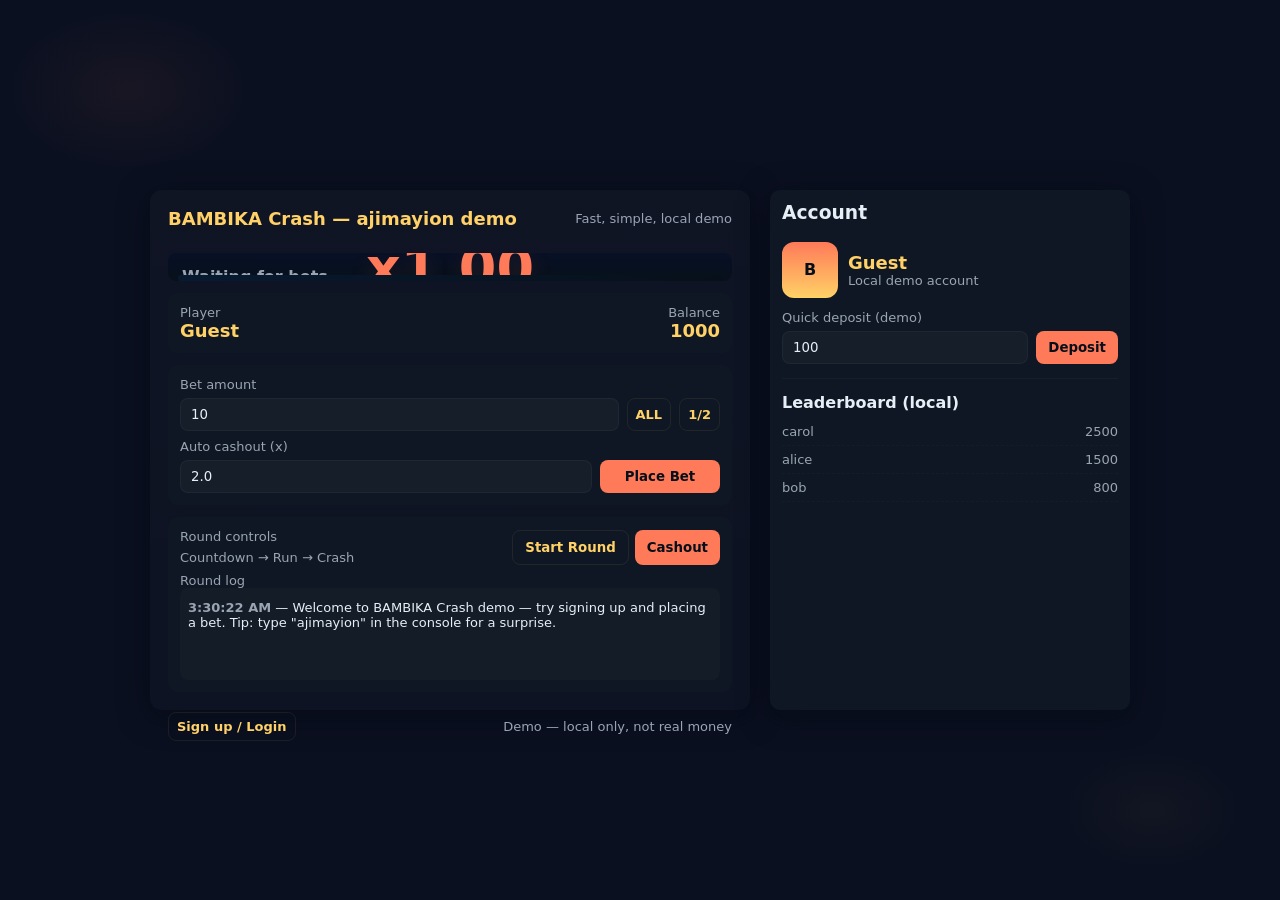
<file: index.html>
<!doctype html>
<html lang="en">
<head>
  <meta charset="utf-8" />
  <title>BAMBIKA Crash — Demo</title>
  <meta name="viewport" content="width=device-width,initial-scale=1" />
  <style>
    :root{
      --bg:#0b1020; --card:#0f1724; --accent:#ff7a59; --accent-2:#ffd166; --muted:#9aa4b2;
      --glass: rgba(255,255,255,0.03);
    }
    *{box-sizing:border-box;font-family:Inter,system-ui,Segoe UI,Roboto,"Helvetica Neue",Arial}
    body{margin:0;background:
      radial-gradient(1200px 800px at 10% 10%, rgba(255,122,89,0.06), transparent 10%),
      radial-gradient(900px 600px at 90% 90%, rgba(255,209,102,0.03), transparent 10%),
      var(--bg); color:#e6eef6; min-height:100vh; display:flex; align-items:center; justify-content:center; padding:24px;}
    .wrap{width:980px; max-width:98%; display:grid; grid-template-columns:1fr 360px; gap:20px}
    .panel{background:linear-gradient(180deg, rgba(255,255,255,0.02), rgba(255,255,255,0.01)); border-radius:12px; padding:18px; box-shadow:0 6px 30px rgba(3,8,20,0.6)}
    header{display:flex; align-items:center; justify-content:space-between; margin-bottom:12px}
    header h1{font-size:18px;margin:0;color:var(--accent-2)}
    .muted{color:var(--muted); font-size:13px}
    /* Game area */
    .game{display:flex; flex-direction:column; gap:12px; height:520px}
    .stage{flex:1; background:linear-gradient(180deg,#071026 0%, #07101a 100%); border-radius:8px; padding:14px; position:relative; overflow:hidden; display:flex; flex-direction:column; align-items:center; justify-content:center}
    .multiplier{font-weight:800; font-size:54px; color:var(--accent); text-shadow:0 6px 24px rgba(255,122,89,0.12)}
    .status{position:absolute; top:14px; left:14px; font-weight:600; color:var(--muted)}
    .crash-banner{position:absolute; inset:0; display:flex; align-items:center; justify-content:center; font-size:36px; font-weight:900; color:#ffccd5; text-shadow:0 4px 30px rgba(0,0,0,0.7); pointer-events:none}
    .rocket{position:absolute; left:50%; transform:translateX(-50%); bottom:18px; width:48px; transition:transform 0.12s linear}
    .rocket img{width:100%}
    .track{position:absolute; left:10px; right:10px; bottom:0; height:6px; background:linear-gradient(90deg,#071a30,#07101a); border-radius:999px; overflow:hidden}
    .progress{position:absolute; left:0; top:0; bottom:0; width:0%; background:linear-gradient(90deg,var(--accent),var(--accent-2)); transition:width 0.06s linear}
    /* Controls */
    .controls{display:flex; gap:12px; flex-direction:column}
    .card{background:var(--card); border-radius:10px; padding:12px}
    label{display:block; font-size:13px; color:var(--muted); margin-bottom:6px}
    input[type="number"], input[type="text"], input[type="password"], select{width:100%; padding:8px 10px; border-radius:8px; border:1px solid rgba(255,255,255,0.04); background:var(--glass); color:inherit}
    .row{display:flex; gap:8px}
    button{cursor:pointer; border:0; padding:9px 12px; border-radius:8px; font-weight:700; color:#07101a}
    .btn-accent{background:var(--accent); color:#07101a}
    .btn-ghost{background:transparent; color:var(--accent-2); border:1px solid rgba(255,209,102,0.08)}
    .small{font-size:13px; padding:6px 8px}
    .balance{font-size:18px; font-weight:800; color:var(--accent-2)}
    .muted-block{font-size:13px; color:var(--muted)}
    .log{height:92px; overflow:auto; background:rgba(255,255,255,0.02); padding:8px; border-radius:8px; font-size:13px}
    footer{display:flex; justify-content:space-between; align-items:center; gap:12px; margin-top:8px}
    /* Modal (signup/login) */
    .modal-backdrop{position:fixed; inset:0; background:rgba(0,0,0,0.6); display:none; align-items:center; justify-content:center; z-index:1000}
    .modal{width:420px; max-width:94%; background:linear-gradient(180deg, #0f1724,#07121a); padding:18px; border-radius:12px}
    .tabs{display:flex; gap:6px; margin-bottom:12px}
    .tabs button{flex:1}
    /* responsive */
    @media (max-width:900px){ .wrap{grid-template-columns:1fr} .game{height:420px} }
  </style>
</head>
<body>
  <div class="wrap">
    <div class="panel game">
      <header>
        <h1>BAMBIKA Crash — ajimayion demo</h1>
        <div class="muted">Fast, simple, local demo</div>
      </header>

      <div class="stage" id="stage">
        <div class="status" id="roundStatus">Waiting for bets</div>
        <div class="multiplier" id="multiplier">x1.00</div>

        <div class="crash-banner" id="crashBanner" style="display:none">CRASHED</div>

        <div class="rocket" id="rocket" aria-hidden="true">
          <!-- little rocket SVG -->
          <img src="data:image/svg+xml;utf8,<svg xmlns='http://www.w3.org/2000/svg' viewBox='0 0 64 64'><defs><linearGradient id='g' x1='0' x2='1'><stop offset='0' stop-color='%23ff7a59'/><stop offset='1' stop-color='%23ffd166'/></linearGradient></defs><path fill='%23ff7a59' d='M32 2c6 0 12 3 12 9 0 7-12 21-12 21s-12-14-12-21C20 5 26 2 32 2z'/><circle cx='32' cy='15' r='4' fill='%23101822'/></svg>" alt="rocket"/>
        </div>

        <div class="track" aria-hidden="true">
          <div class="progress" id="progress"></div>
        </div>

      </div>

      <div class="controls">
        <div class="card">
          <div style="display:flex;justify-content:space-between;align-items:center">
            <div>
              <div class="muted-block">Player</div>
              <div id="playerName" class="balance">Guest</div>
            </div>
            <div style="text-align:right">
              <div class="muted-block">Balance</div>
              <div id="balance" class="balance">1000</div>
            </div>
          </div>
        </div>

        <div class="card">
          <label>Bet amount</label>
          <div class="row">
            <input id="betAmt" type="number" min="1" step="1" value="10" />
            <button id="allBtn" class="small btn-ghost">ALL</button>
            <button id="halfBtn" class="small btn-ghost">1/2</button>
          </div>
          <div style="display:flex;gap:8px;margin-top:8px;align-items:center">
            <div style="flex:1">
              <label>Auto cashout (x)</label>
              <input id="autoCash" type="number" min="1" step="0.1" value="2.0" />
            </div>
            <div style="width:120px">
              <label>&nbsp;</label>
              <button id="placeBetBtn" class="btn-accent" style="width:100%">Place Bet</button>
            </div>
          </div>
        </div>

        <div class="card">
          <div style="display:flex;gap:8px;align-items:center;justify-content:space-between">
            <div>
              <label>Round controls</label>
              <div class="muted-block">Countdown → Run → Crash</div>
            </div>
            <div style="display:flex;gap:6px">
              <button id="startRoundBtn" class="btn-ghost">Start Round</button>
              <button id="cashoutBtn" class="btn-accent" disabled>Cashout</button>
            </div>
          </div>
          <div style="margin-top:8px" class="muted-block">Round log</div>
          <div class="log" id="log"></div>
        </div>

        <footer>
          <div style="display:flex;gap:8px">
            <button id="openAuth" class="btn-ghost small">Sign up / Login</button>
            <button id="logoutBtn" class="small" style="display:none">Logout</button>
          </div>
          <div class="muted-block">Demo — local only, not real money</div>
        </footer>
      </div>
    </div>

    <!-- Right column: account + leaderboard -->
    <aside class="panel card">
      <h3 style="margin-top:0">Account</h3>
      <div style="display:flex;gap:10px;align-items:center;margin-bottom:12px">
        <div style="width:56px;height:56px;border-radius:12px;background:linear-gradient(180deg,var(--accent),var(--accent-2));display:flex;align-items:center;justify-content:center;font-weight:900;color:#07101a">B</div>
        <div>
          <div id="acctName" class="balance">Guest</div>
          <div class="muted">Local demo account</div>
        </div>
      </div>

      <div style="margin-top:8px">
        <label>Quick deposit (demo)</label>
        <div class="row">
          <input id="quickAmt" type="number" min="1" step="1" value="100" />
          <button id="depositBtn" class="btn-accent">Deposit</button>
        </div>
      </div>

      <hr style="border:none;height:1px;background:rgba(255,255,255,0.03);margin:14px 0;border-radius:2px" />

      <h4 style="margin:6px 0">Leaderboard (local)</h4>
      <div id="leaderboard" class="muted-block">No players yet</div>
    </aside>
  </div>

  <!-- Modal: signup/login -->
  <div class="modal-backdrop" id="modal">
    <div class="modal">
      <div style="display:flex;justify-content:space-between;align-items:center">
        <h3 style="margin:0">Sign up / Login</h3>
        <button id="closeModal" class="btn-ghost small">Close</button>
      </div>
      <div class="tabs" role="tablist" aria-label="auth tabs" style="margin-top:12px">
        <button id="tabLogin" class="small btn-ghost">Login</button>
        <button id="tabSignup" class="small btn-ghost">Sign up</button>
      </div>

      <div id="loginForm" style="display:block">
        <label>Username</label>
        <input id="loginUser" type="text" />
        <label>Password</label>
        <input id="loginPass" type="password" />
        <div style="display:flex;gap:8px;margin-top:12px">
          <button id="doLogin" class="btn-accent">Login</button>
          <button id="toSignup" class="btn-ghost">Switch</button>
        </div>
      </div>

      <div id="signupForm" style="display:none">
        <label>Choose a username</label>
        <input id="signupUser" type="text" />
        <label>Choose a password</label>
        <input id="signupPass" type="password" />
        <label>Starting balance (demo)</label>
        <input id="signupBal" type="number" value="1000" min="0" />
        <div style="display:flex;gap:8px;margin-top:12px">
          <button id="doSignup" class="btn-accent">Create account</button>
          <button id="toLogin" class="btn-ghost">Switch</button>
        </div>
      </div>
      <p class="muted" style="margin-top:12px">Accounts saved only in your browser (localStorage). This is a demo. The word "ajimayion" = animation easter egg 🪄</p>
    </div>
  </div>

  <script>
    // Simple localStorage-based user store (demo only)
    const store = {
      getUsers(){ return JSON.parse(localStorage.getItem('demo_users')||'{}') },
      saveUsers(u){ localStorage.setItem('demo_users', JSON.stringify(u)) },
      getCurrent(){ return localStorage.getItem('demo_current') || null },
      setCurrent(name){ if(name) localStorage.setItem('demo_current', name); else localStorage.removeItem('demo_current') },
      getBalance(name){
        const u = this.getUsers();
        return u[name] && typeof u[name].bal === 'number' ? u[name].bal : 0;
      },
      setBalance(name,bal){
        const u = this.getUsers();
        if(!u[name]) u[name] = {pass:'', bal:0};
        u[name].bal = bal;
        this.saveUsers(u);
      },
      addUser(name,pass,bal=1000){
        const u = this.getUsers();
        if(u[name]) return false;
        u[name] = {pass, bal};
        this.saveUsers(u); return true;
      },
      checkUser(name,pass){
        const u = this.getUsers();
        return u[name] && u[name].pass === pass;
      },
      getLeaderboard(){
        const u = this.getUsers();
        return Object.keys(u).map(n => ({n,bal:u[n].bal})).sort((a,b)=>b.bal-a.bal);
      }
    };

    // UI refs
    const modal = document.getElementById('modal');
    const openAuth = document.getElementById('openAuth');
    const closeModal = document.getElementById('closeModal');
    const tabLogin = document.getElementById('tabLogin');
    const tabSignup = document.getElementById('tabSignup');
    const loginForm = document.getElementById('loginForm');
    const signupForm = document.getElementById('signupForm');
    const doLogin = document.getElementById('doLogin');
    const doSignup = document.getElementById('doSignup');
    const toSignup = document.getElementById('toSignup');
    const toLogin = document.getElementById('toLogin');
    const logoutBtn = document.getElementById('logoutBtn');

    const playerNameEl = document.getElementById('playerName');
    const acctNameEl = document.getElementById('acctName');
    const balanceEl = document.getElementById('balance');
    const leaderboardEl = document.getElementById('leaderboard');

    // Game refs
    const betAmtEl = document.getElementById('betAmt');
    const autoCashEl = document.getElementById('autoCash');
    const placeBetBtn = document.getElementById('placeBetBtn');
    const startRoundBtn = document.getElementById('startRoundBtn');
    const allBtn = document.getElementById('allBtn');
    const halfBtn = document.getElementById('halfBtn');
    const quickAmt = document.getElementById('quickAmt');
    const depositBtn = document.getElementById('depositBtn');
    const logEl = document.getElementById('log');
    const cashoutBtn = document.getElementById('cashoutBtn');
    const multiplierEl = document.getElementById('multiplier');
    const progressEl = document.getElementById('progress');
    const rocketEl = document.getElementById('rocket');
    const roundStatusEl = document.getElementById('roundStatus');
    const crashBanner = document.getElementById('crashBanner');

    // State
    let state = {
      currentUser: store.getCurrent(),
      balance: 1000,
      currentBet: 0,
      roundRunning:false,
      crashed:false,
      startTime: 0,
      crashAt: 0,
      cashoutAt: null,
      won:false
    };

    // Initialize
    function init(){
      if(state.currentUser){
        const name = state.currentUser;
        playerNameEl.textContent = name;
        acctNameEl.textContent = name;
        logoutBtn.style.display = 'inline-block';
        state.balance = store.getBalance(name);
      } else {
        playerNameEl.textContent = 'Guest';
        acctNameEl.textContent = 'Guest';
        logoutBtn.style.display = 'none';
        state.balance = 1000;
      }
      balanceEl.textContent = state.balance;
      renderLeaderboard();
    }
    init();

    // Auth modal handlers
    openAuth.onclick = ()=>{ modal.style.display='flex'; }
    closeModal.onclick = ()=>{ modal.style.display='none'; }
    tabLogin.onclick = ()=>{ loginForm.style.display='block'; signupForm.style.display='none'; }
    tabSignup.onclick = ()=>{ loginForm.style.display='none'; signupForm.style.display='block'; }
    toSignup.onclick = ()=>{ tabSignup.click(); }
    toLogin.onclick = ()=>{ tabLogin.click(); }

    doSignup.onclick = ()=>{
      const u = document.getElementById('signupUser').value.trim();
      const p = document.getElementById('signupPass').value;
      const bal = Math.max(0, Number(document.getElementById('signupBal').value) || 0);
      if(!u || !p){ alert('username and password required'); return; }
      if(store.addUser(u,p,bal)){
        store.setCurrent(u);
        state.currentUser = u;
        state.balance = bal;
        modal.style.display='none';
        updateAccountUI();
        log(`Account "${u}" created (local demo)`);
      } else alert('username already taken');
    };

    doLogin.onclick = ()=>{
      const u = document.getElementById('loginUser').value.trim();
      const p = document.getElementById('loginPass').value;
      if(!u || !p){ alert('username and password required'); return; }
      if(store.checkUser(u,p)){
        store.setCurrent(u);
        state.currentUser = u;
        state.balance = store.getBalance(u);
        modal.style.display='none';
        updateAccountUI();
        log(`Logged in as ${u}`);
      } else alert('invalid credentials');
    };

    logoutBtn.onclick = ()=>{
      store.setCurrent(null);
      state.currentUser = null;
      state.balance = 1000;
      updateAccountUI();
      log('Logged out');
    };

    function updateAccountUI(){
      const name = state.currentUser || 'Guest';
      playerNameEl.textContent = name;
      acctNameEl.textContent = name;
      balanceEl.textContent = state.balance;
      if(state.currentUser) logoutBtn.style.display='inline-block'; else logoutBtn.style.display='none';
      renderLeaderboard();
    }

    depositBtn.onclick = ()=>{
      const amt = Math.max(1, Number(quickAmt.value) || 0);
      state.balance = Math.round((state.balance + amt) * 100) / 100;
      if(state.currentUser) store.setBalance(state.currentUser, state.balance);
      updateAccountUI();
      log(`Deposited ${amt} demo`);
    };

    function renderLeaderboard(){
      const data = store.getLeaderboard();
      if(data.length===0){ leaderboardEl.textContent = 'No players yet'; return; }
      leaderboardEl.innerHTML = data.slice(0,8).map(d=>`<div style="display:flex;justify-content:space-between;padding:6px 0;border-bottom:1px dashed rgba(255,255,255,0.02)"><div>${d.n}</div><div>${d.bal}</div></div>`).join('');
    }

    function log(msg){
      const t = new Date().toLocaleTimeString();
      logEl.innerHTML = `<div style="padding:4px 0"><strong class="muted">${t}</strong> — ${msg}</div>` + logEl.innerHTML;
    }

    // Quick bet helpers
    allBtn.onclick = ()=>{
      betAmtEl.value = Math.max(1, Math.floor(state.balance));
    };
    halfBtn.onclick = ()=>{
      betAmtEl.value = Math.max(1, Math.floor(state.balance/2));
    };

    // Place bet
    placeBetBtn.onclick = ()=>{
      if(state.roundRunning){ alert('Round is already running'); return; }
      const bet = Math.max(1, Math.floor(Number(betAmtEl.value) || 0));
      if(bet <=0){ alert('enter a bet'); return; }
      if(bet > state.balance){ alert('insufficient balance'); return; }
      state.currentBet = bet;
      state.balance = Math.round((state.balance - bet) * 100) / 100;
      if(state.currentUser) store.setBalance(state.currentUser, state.balance);
      updateAccountUI();
      log(`Placed bet ${bet}`);
    };

    // Round engine: start and run
    startRoundBtn.onclick = ()=> startRound();
    function startRound(){
      if(state.roundRunning){ alert('Round already running'); return; }
      // If no placed bet, allow spectator round but you can still start
      state.crashed = false;
      state.roundRunning = true;
      state.cashoutAt = null;
      state.won = false;
      crashBanner.style.display='none';
      progressEl.style.width = '0%';
      rocketEl.style.bottom = '18px';
      multiplierEl.textContent = 'x1.00';
      roundStatusEl.textContent = state.currentBet ? 'Running — you have a bet' : 'Running (no bet)';
      // Generate crash point (demo fairness: heavy tail with occasional big wins)
      const r = Math.random();
      let crash;
      if(r > 0.985) crash = +(Math.exp(Math.random()*4.5)).toFixed(2); // rare huge
      else crash = +(Math.exp(Math.random()*1.6)).toFixed(2); // typical range 1.0 - ~5
      if(crash < 1.05) crash = +(1.05 + Math.random()*0.4).toFixed(2);
      state.crashAt = crash;
      log(`Round started — crash at x${state.crashAt} (server-demo)`);
      // Countdown
      let cd = 3;
      roundStatusEl.textContent = `Round starting in ${cd}...`;
      const cdInterval = setInterval(()=>{
        cd--;
        if(cd>0) roundStatusEl.textContent = `Round starting in ${cd}...`;
        else {
          clearInterval(cdInterval);
          runRoundLoop();
        }
      }, 800);
    }

    // Animation / multiplier loop
    let rafId = null;
    function runRoundLoop(){
      state.startTime = performance.now();
      const durationCap = 60*1000; // safety cap
      // multiplier grows roughly exponentially for "excitement"
      function frame(now){
        const t = (now - state.startTime) / 1000; // seconds
        // tune growth:  multiplier = 1 + 0.5 * (e^(t * 0.9) - 1)
        const mult = Math.min(9999, 1 + (Math.exp(t * 0.8) - 1) * 0.65);
        const m = +(mult.toFixed(2));
        multiplierEl.textContent = 'x' + m.toFixed(2);

        // progress bar and rocket position (cosmetic, not exact mapping to multiplier)
        const progress = Math.min(98, Math.log(m + 1) / Math.log(1 + state.crashAt) * 100);
        progressEl.style.width = progress + '%';
        rocketEl.style.transform = `translateX(-50%) translateY(-${Math.min(220, progress)}px)`;

        // "ajimayion" flicker effect every few frames
        if(Math.floor(now/250) % 2 === 0) multiplierEl.style.letterSpacing = '0.6px'; else multiplierEl.style.letterSpacing = '1.6px';

        // Auto cashout
        const autoTarget = parseFloat(autoCashEl.value) || null;
        if(state.currentBet && autoTarget && !state.cashoutAt && m >= autoTarget){
          doCashout(m, 'auto');
        }

        // If we've passed crash point -> crash
        if(m >= state.crashAt){
          // crash occurs
          doCrash();
          return;
        }

        // safety - if too long, end simulation
        if(now - state.startTime > durationCap){
          doCrash();
          return;
        }
        rafId = requestAnimationFrame(frame);
      }
      rafId = requestAnimationFrame(frame);
      // enable manual cashout
      cashoutBtn.disabled = false;
      cashoutBtn.onclick = ()=> {
        const displayed = parseFloat(multiplierEl.textContent.replace('x','')) || 1.0;
        doCashout(displayed, 'manual');
      };
    }

    function doCashout(m, how){
      if(!state.roundRunning || state.crashed) return;
      if(!state.currentBet){ log('No bet to cashout'); return; }
      state.cashoutAt = m;
      state.won = true;
      // winnings are bet * multiplier (returns full including stake)
      const payout = Math.round((state.currentBet * m) * 100) / 100;
      state.balance = Math.round((state.balance + payout) * 100) / 100;
      if(state.currentUser) store.setBalance(state.currentUser, state.balance);
      updateAccountUI();
      log(`CASHOUT ${how} at x${m.toFixed(2)} — Payout: ${payout}`);
      // finalize round: stop animation and mark as ended
      finalizeRound(true, m);
    }

    function doCrash(){
      if(!state.roundRunning) return;
      state.crashed = true;
      state.roundRunning = false;
      // cancel RAF
      if(rafId) cancelAnimationFrame(rafId);
      // if player hasn't cashed out, they lose the bet
      if(state.currentBet && !state.won){
        log(`Round crashed at x${state.crashAt} — You lost ${state.currentBet}`);
      } else {
        log(`Round crashed at x${state.crashAt}`);
      }
      crashBanner.style.display = 'flex';
      multiplierEl.textContent = 'x'+state.crashAt.toFixed(2);
      // visual final burst
      progressEl.style.width = '100%';
      rocketEl.style.transform = 'translateX(-50%) translateY(-260px) rotate(12deg)';
      roundStatusEl.textContent = 'Crashed';
      cashoutBtn.disabled = true;
      // clear current bet
      state.currentBet = 0;
      // save leaderboard if user
      if(state.currentUser) store.setBalance(state.currentUser, state.balance);
      renderLeaderboard();
      // after 3s reset
      setTimeout(()=>{ resetRoundUI(); }, 2800);
    }

    function finalizeRound(playerWon, m){
      // stop RAF
      if(rafId) cancelAnimationFrame(rafId);
      state.roundRunning = false;
      state.crashed = true;
      crashBanner.style.display = 'none';
      roundStatusEl.textContent = 'Cashed out';
      // little celebratory effect on multiplier
      multiplierEl.style.color = playerWon ? '#a6ffcb' : 'var(--accent)';
      progressEl.style.width = '100%';
      rocketEl.style.transform = 'translateX(-50%) translateY(-260px) rotate(-6deg)';
      cashoutBtn.disabled = true;
      // clear current bet and mark scoreboard
      state.currentBet = 0;
      if(state.currentUser) store.setBalance(state.currentUser, state.balance);
      renderLeaderboard();
      setTimeout(()=>{ multiplierEl.style.color = 'var(--accent)'; resetRoundUI(); }, 2000);
    }

    function resetRoundUI(){
      crashBanner.style.display='none';
      progressEl.style.width='0%';
      rocketEl.style.transform='translateX(-50%)';
      roundStatusEl.textContent = 'Waiting for bets';
      multiplierEl.textContent = 'x1.00';
      cashoutBtn.disabled = true;
      state.crashed = false;
      state.roundRunning = false;
      state.currentBet = 0;
      state.won = false;
    }

    // Ensure leaderboard and balances kept if user leaves
    window.addEventListener('beforeunload', ()=>{
      if(state.currentUser) store.setBalance(state.currentUser, state.balance);
    });

    // Seed: add a sample user if none exist
    (function seed(){
      const u = store.getUsers();
      if(Object.keys(u).length===0){
        store.addUser('alice','password',1500);
        store.addUser('bob','password',800);
        store.addUser('carol','password',2500);
      }
      renderLeaderboard();
    })();

    // Helpful demo tip inserted into log
    log('Welcome to BAMBIKA Crash demo — try signing up and placing a bet. Tip: type "ajimayion" in the console for a surprise.');
    // Easter egg: if user enters "ajimayion" into browser console, animate a confetti-style color flash
    window.ajimayion = () => {
      document.body.animate([{filter:'hue-rotate(0deg)'},{filter:'hue-rotate(360deg)'}], {duration:1300});
      log('ajimayion activated ✨');
    };

  </script>
</body>
</html>
</file>
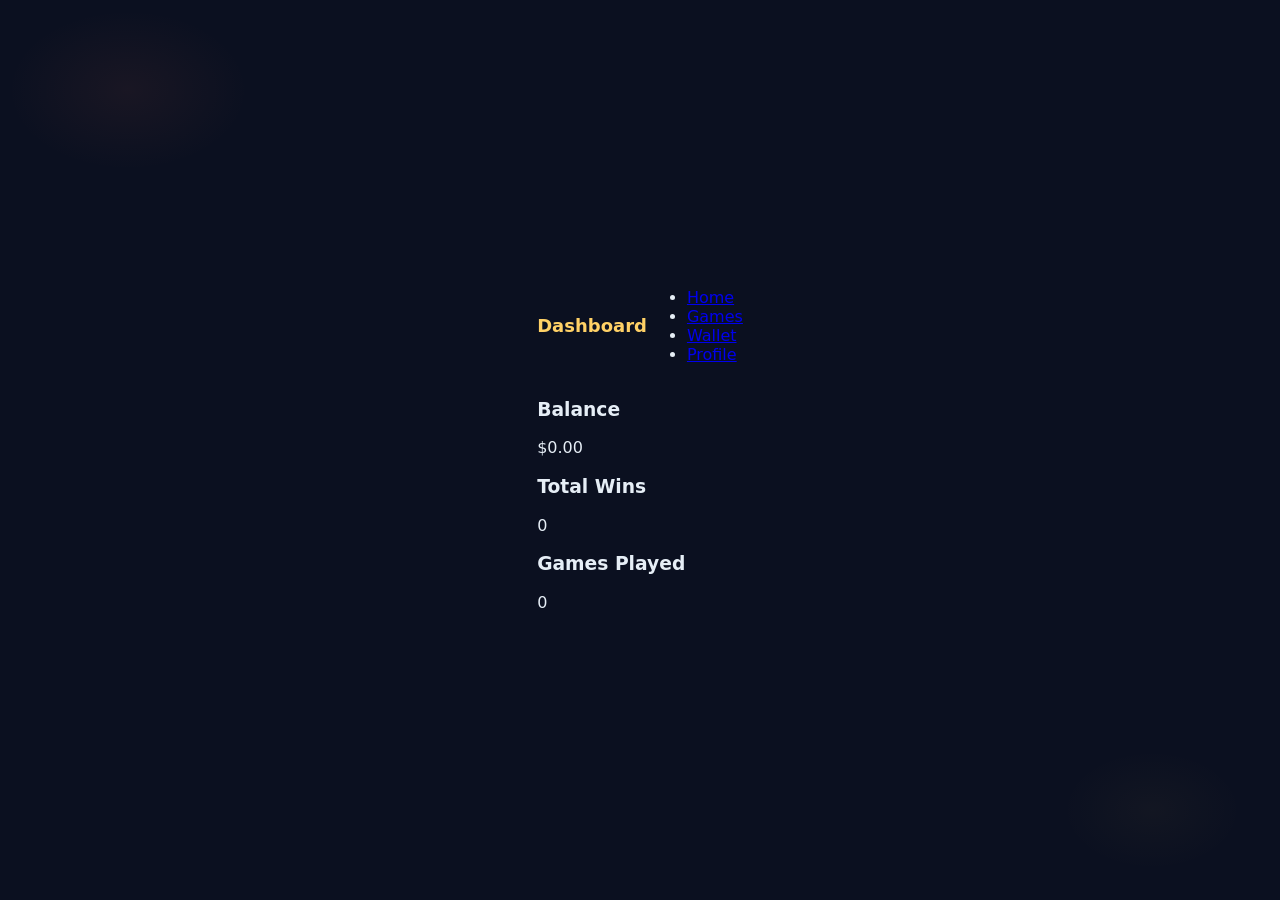
<file: dashboard.html>
<!DOCTYPE html>
<html lang="en">
<head>
    <meta charset="UTF-8">
    <meta name="viewport" content="width=device-width, initial-scale=1.0">
    <title>Dashboard - BAMBIKA Crash Game</title>
    <link rel="stylesheet" href="style.css">
</head>
<body>
    <div class="dashboard-container">
        <header>
            <h1>Dashboard</h1>
            <nav>
                <ul>
                    <li><a href="index.html">Home</a></li>
                    <li><a href="games.html">Games</a></li>
                    <li><a href="wallet.html">Wallet</a></li>
                    <li><a href="profile.js">Profile</a></li>
                </ul>
            </nav>
        </header>
        <main>
            <section class="stats">
                <div class="stat-card">
                    <h3>Balance</h3>
                    <p id="balance">$0.00</p>
                </div>
                <div class="stat-card">
                    <h3>Total Wins</h3>
                    <p id="wins">0</p>
                </div>
                <div class="stat-card">
                    <h3>Games Played</h3>
                    <p id="gamesPlayed">0</p>
                </div>
            </section>
        </main>
    </div>
    <script src="script.js"></script>
</body>
</html>
</file>
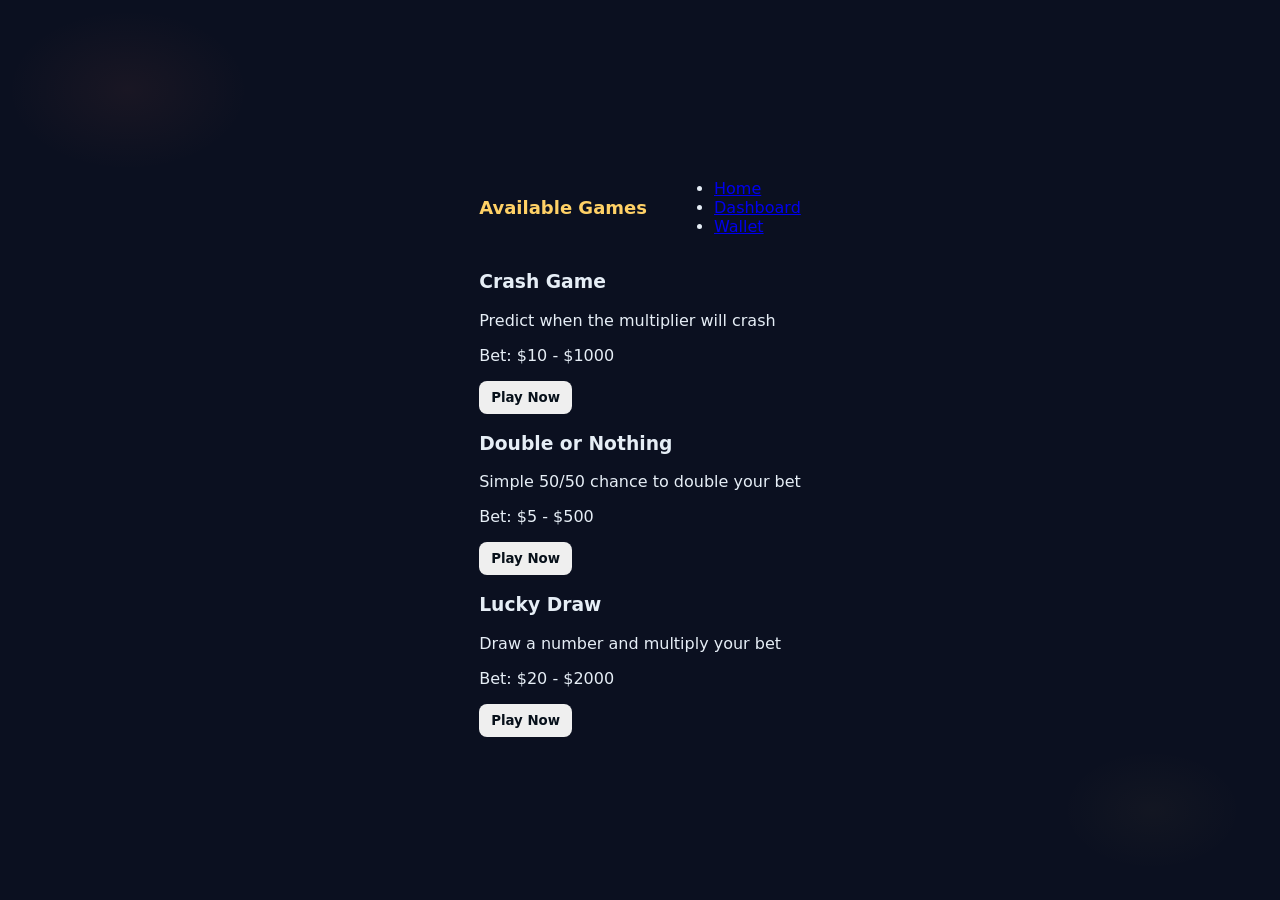
<file: games.html>
<!DOCTYPE html>
<html lang="en">
<head>
    <meta charset="UTF-8">
    <meta name="viewport" content="width=device-width, initial-scale=1.0">
    <title>Games - BAMBIKA Crash Game</title>
    <link rel="stylesheet" href="style.css">
</head>
<body>
    <div class="games-container">
        <header>
            <h1>Available Games</h1>
            <nav>
                <ul>
                    <li><a href="index.html">Home</a></li>
                    <li><a href="dashboard.html">Dashboard</a></li>
                    <li><a href="wallet.html">Wallet</a></li>
                </ul>
            </nav>
        </header>
        <main>
            <section class="games-grid" id="gamesGrid">
                <!-- Games will be loaded here by games.js -->
            </section>
        </main>
    </div>
    <script src="games.js"></script>
    <script src="script.js"></script>
</body>
</html>
</file>
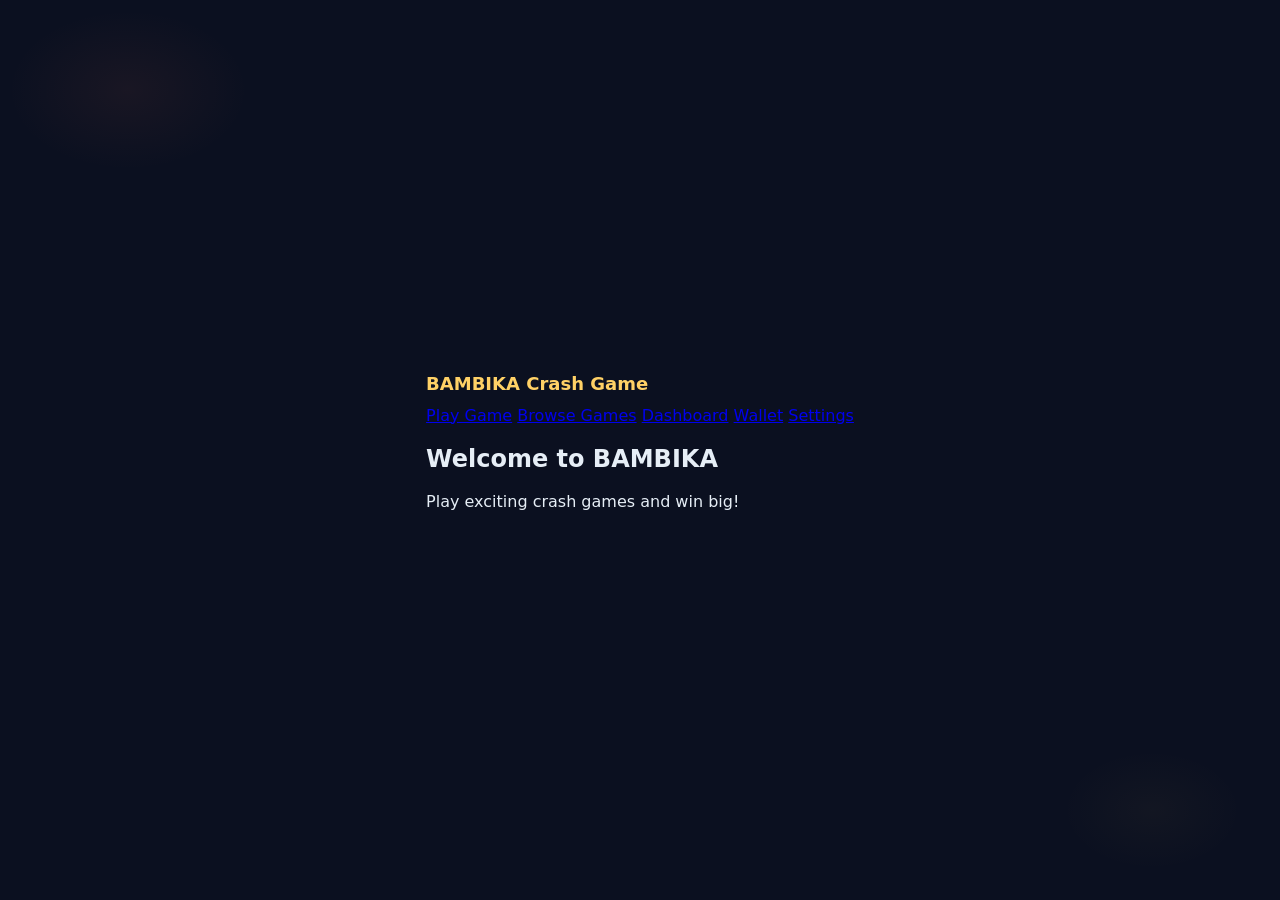
<file: main.html>
<!DOCTYPE html>
<html lang="en">
<head>
    <meta charset="UTF-8">
    <meta name="viewport" content="width=device-width, initial-scale=1.0">
    <title>Main Menu - BAMBIKA Crash Game</title>
    <link rel="stylesheet" href="style.css">
</head>
<body>
    <div class="main-container">
        <header>
            <h1>BAMBIKA Crash Game</h1>
        </header>
        <main>
            <nav class="main-nav">
                <a href="index.html" class="btn btn-primary">Play Game</a>
                <a href="games.html" class="btn btn-secondary">Browse Games</a>
                <a href="dashboard.html" class="btn btn-secondary">Dashboard</a>
                <a href="wallet.html" class="btn btn-secondary">Wallet</a>
                <a href="setting.html" class="btn btn-secondary">Settings</a>
            </nav>
            <section class="info">
                <h2>Welcome to BAMBIKA</h2>
                <p>Play exciting crash games and win big!</p>
            </section>
        </main>
    </div>
    <script src="script.js"></script>
</body>
</html>
</file>
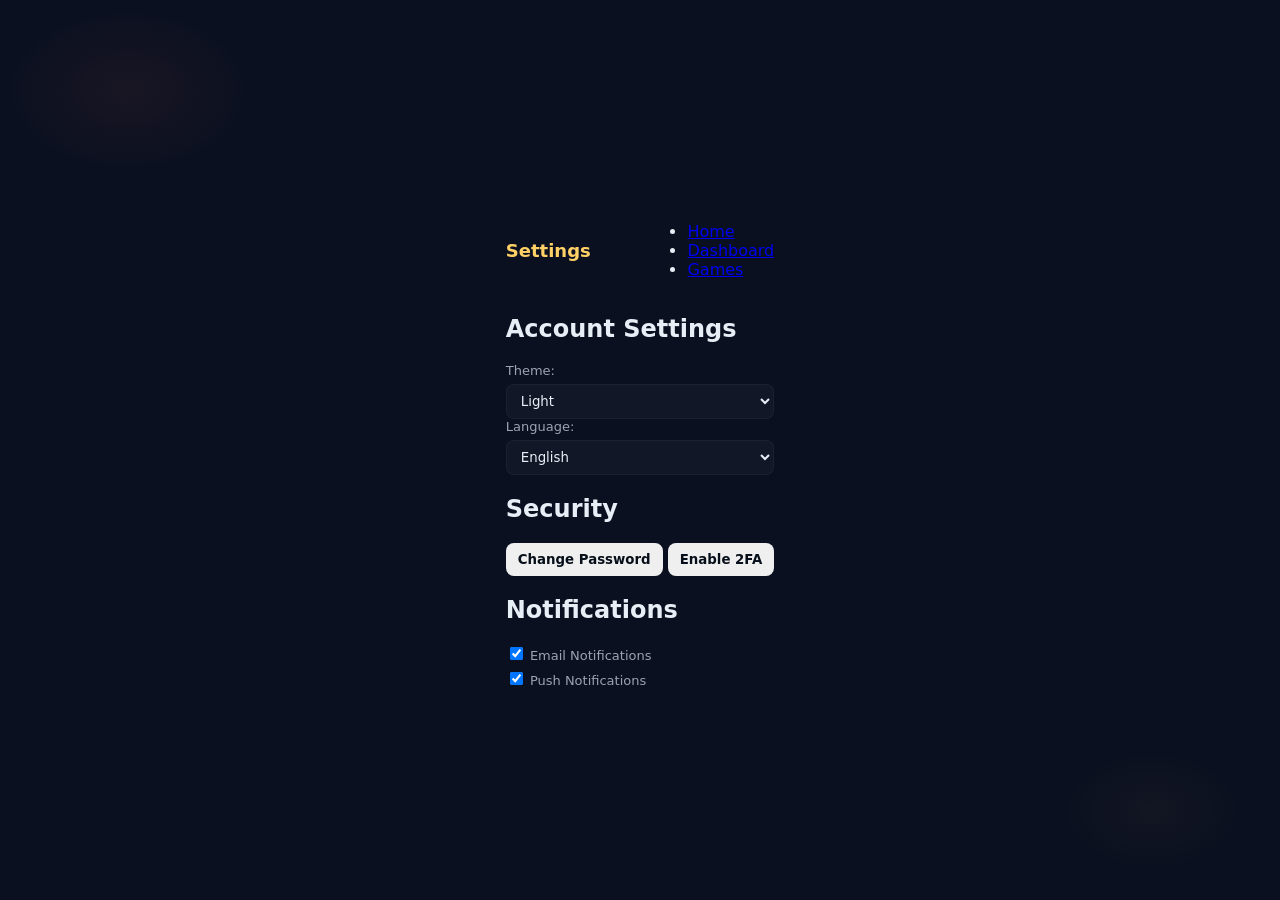
<file: setting.html>
<!DOCTYPE html>
<html lang="en">
<head>
    <meta charset="UTF-8">
    <meta name="viewport" content="width=device-width, initial-scale=1.0">
    <title>Settings - BAMBIKA Crash Game</title>
    <link rel="stylesheet" href="style.css">
</head>
<body>
    <div class="settings-container">
        <header>
            <h1>Settings</h1>
            <nav>
                <ul>
                    <li><a href="index.html">Home</a></li>
                    <li><a href="dashboard.html">Dashboard</a></li>
                    <li><a href="games.html">Games</a></li>
                </ul>
            </nav>
        </header>
        <main>
            <section class="settings-section">
                <h2>Account Settings</h2>
                <div class="setting-item">
                    <label for="theme">Theme:</label>
                    <select id="theme">
                        <option value="light">Light</option>
                        <option value="dark">Dark</option>
                    </select>
                </div>
                <div class="setting-item">
                    <label for="language">Language:</label>
                    <select id="language">
                        <option value="en">English</option>
                        <option value="es">Spanish</option>
                        <option value="fr">French</option>
                    </select>
                </div>
            </section>
            <section class="settings-section">
                <h2>Security</h2>
                <button class="btn btn-secondary">Change Password</button>
                <button class="btn btn-secondary">Enable 2FA</button>
            </section>
            <section class="settings-section">
                <h2>Notifications</h2>
                <div class="setting-item">
                    <label>
                        <input type="checkbox" id="emailNotif" checked>
                        Email Notifications
                    </label>
                </div>
                <div class="setting-item">
                    <label>
                        <input type="checkbox" id="pushNotif" checked>
                        Push Notifications
                    </label>
                </div>
            </section>
        </main>
    </div>
    <script src="script.js"></script>
</body>
</html>
</file>
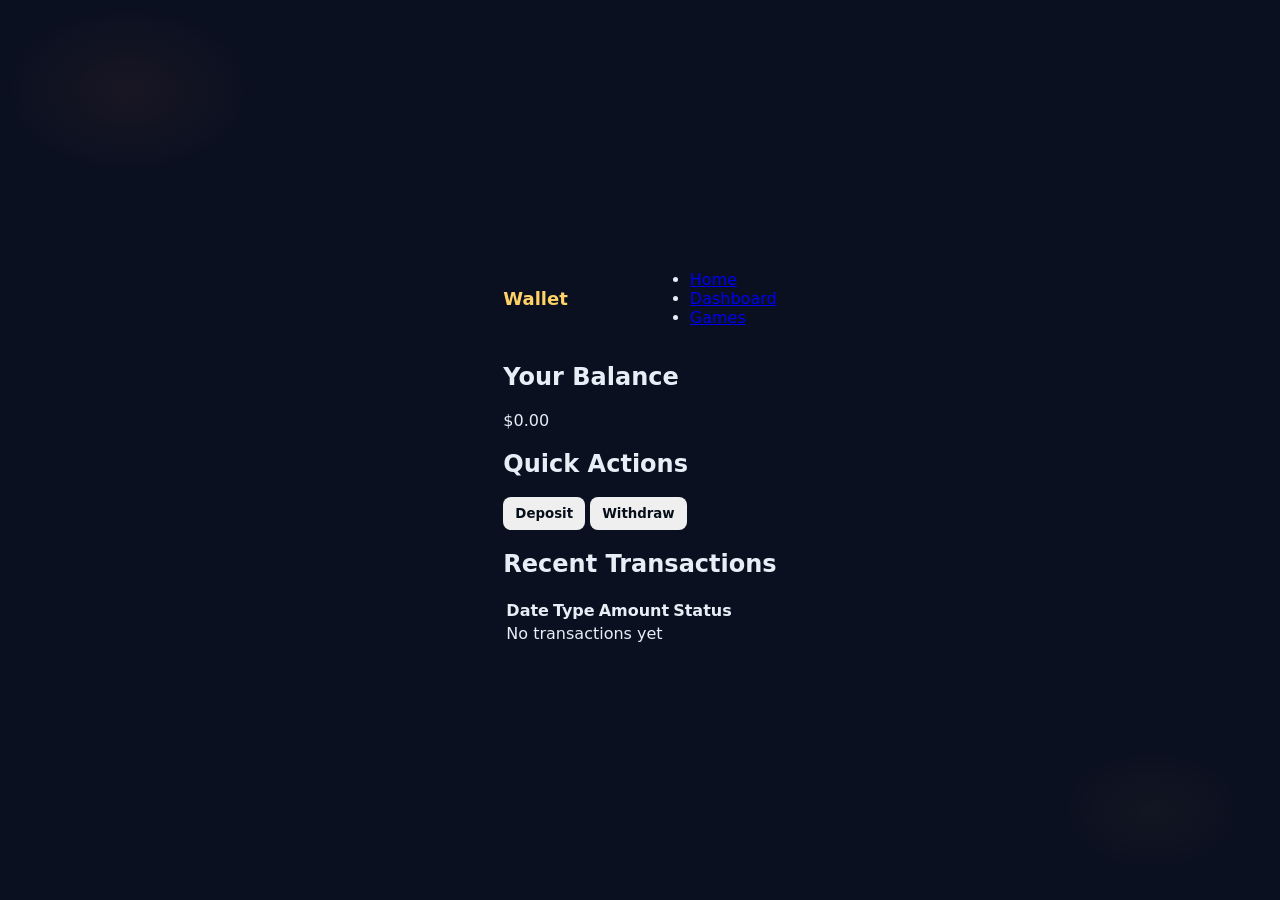
<file: wallet.html>
<!DOCTYPE html>
<html lang="en">
<head>
    <meta charset="UTF-8">
    <meta name="viewport" content="width=device-width, initial-scale=1.0">
    <title>Wallet - BAMBIKA Crash Game</title>
    <link rel="stylesheet" href="style.css">
</head>
<body>
    <div class="wallet-container">
        <header>
            <h1>Wallet</h1>
            <nav>
                <ul>
                    <li><a href="index.html">Home</a></li>
                    <li><a href="dashboard.html">Dashboard</a></li>
                    <li><a href="games.html">Games</a></li>
                </ul>
            </nav>
        </header>
        <main>
            <section class="wallet-balance">
                <h2>Your Balance</h2>
                <p id="walletBalance" class="balance-amount">$0.00</p>
            </section>
            <section class="wallet-actions">
                <h2>Quick Actions</h2>
                <button class="btn btn-primary">Deposit</button>
                <button class="btn btn-secondary">Withdraw</button>
            </section>
            <section class="transaction-history">
                <h2>Recent Transactions</h2>
                <table id="transactions">
                    <thead>
                        <tr>
                            <th>Date</th>
                            <th>Type</th>
                            <th>Amount</th>
                            <th>Status</th>
                        </tr>
                    </thead>
                    <tbody id="transactionList">
                        <tr>
                            <td colspan="4" class="no-data">No transactions yet</td>
                        </tr>
                    </tbody>
                </table>
            </section>
        </main>
    </div>
    <script src="script.js"></script>
</body>
</html>
</file>
<file: style.css>
:root{
  --bg:#0b1020; --card:#0f1724; --accent:#ff7a59; --accent-2:#ffd166; --muted:#9aa4b2;
  --glass: rgba(255,255,255,0.03);
}
*{box-sizing:border-box;font-family:Inter,system-ui,Segoe UI,Roboto,"Helvetica Neue",Arial}
body{margin:0;background:
  radial-gradient(1200px 800px at 10% 10%, rgba(255,122,89,0.06), transparent 10%),
  radial-gradient(900px 600px at 90% 90%, rgba(255,209,102,0.03), transparent 10%),
  var(--bg); color:#e6eef6; min-height:100vh; display:flex; align-items:center; justify-content:center; padding:24px;}
.wrap{width:980px; max-width:98%; display:grid; grid-template-columns:1fr 360px; gap:20px}
.panel{background:linear-gradient(180deg, rgba(255,255,255,0.02), rgba(255,255,255,0.01)); border-radius:12px; padding:18px; box-shadow:0 6px 30px rgba(3,8,20,0.6)}
header{display:flex; align-items:center; justify-content:space-between; margin-bottom:12px}
header h1{font-size:18px;margin:0;color:var(--accent-2)}
.muted{color:var(--muted); font-size:13px}
/* Game area */
.game{display:flex; flex-direction:column; gap:12px; height:520px}
.stage{flex:1; background:linear-gradient(180deg,#071026 0%, #07101a 100%); border-radius:8px; padding:14px; position:relative; overflow:hidden; display:flex; flex-direction:column; align-items:center; justify-content:flex-end}
.multiplier{font-weight:800; font-size:54px; color:var(--accent); text-shadow:0 6px 24px rgba(255,122,89,0.12)}
.status{position:absolute; top:14px; left:14px; font-weight:600; color:var(--muted)}
.crash-banner{position:absolute; inset:0; display:flex; align-items:center; justify-content:center; font-size:36px; font-weight:900; color:#ffccd5; text-shadow:0 4px 30px rgba(0,0,0,0.7); pointer-events:none}
.rocket{position:absolute; left:50%; transform:translateX(-50%); bottom:18px; width:48px; transition:transform 0.12s linear}
.rocket img{width:100%}
.track{position:absolute; left:10px; right:10px; bottom:0; height:6px; background:linear-gradient(90deg,#071a30,#07101a); border-radius:999px; overflow:hidden}
.progress{position:absolute; left:0; top:0; bottom:0; width:0%; background:linear-gradient(90deg,var(--accent),var(--accent-2)); transition:width 0.06s linear}
/* Controls */
.controls{display:flex; gap:12px; flex-direction:column}
.card{background:var(--card); border-radius:10px; padding:12px}
label{display:block; font-size:13px; color:var(--muted); margin-bottom:6px}
input[type="number"], input[type="text"], input[type="password"], select{width:100%; padding:8px 10px; border-radius:8px; border:1px solid rgba(255,255,255,0.04); background:var(--glass); color:#e6eef6}
.row{display:flex; gap:8px}
button{cursor:pointer; border:0; padding:9px 12px; border-radius:8px; font-weight:700; color:#07101a}
.btn-accent{background:var(--accent); color:#07101a}
.btn-ghost{background:transparent; color:var(--accent-2); border:1px solid rgba(255,209,102,0.08)}
.small{font-size:13px; padding:6px 8px}
.balance{font-size:18px; font-weight:800; color:var(--accent-2)}
.muted-block{font-size:13px; color:var(--muted)}
.log{height:92px; overflow:auto; background:rgba(255,255,255,0.02); padding:8px; border-radius:8px; font-size:13px}
footer{display:flex; justify-content:space-between; align-items:center; gap:12px; margin-top:8px}
/* Modal (signup/login) */
.modal-backdrop{position:fixed; inset:0; background:rgba(0,0,0,0.6); display:none; align-items:center; justify-content:center; z-index:1000}
.modal{width:420px; max-width:94%; background:linear-gradient(180deg, #0f1724,#07121a); padding:18px; border-radius:12px}
.tabs{display:flex; gap:6px; margin-bottom:12px}
.tabs button{flex:1}
/* responsive */
@media (max-width:900px){ .wrap{grid-template-columns:1fr} .game{height:420px} }
</file>
